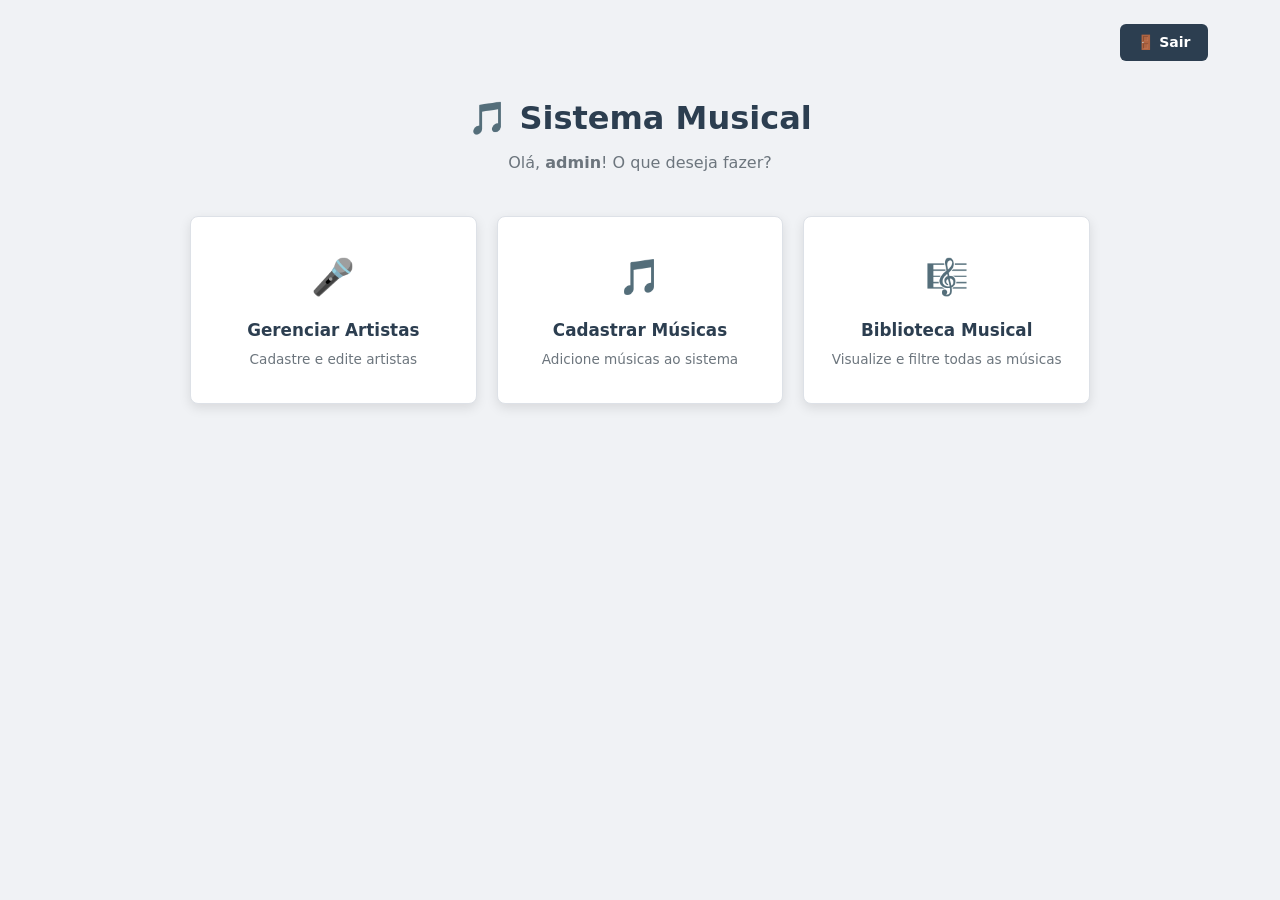
<file: index.html>
<!DOCTYPE html>
<html lang="pt-br">
<head>
    <meta charset="UTF-8">
    <meta name="viewport" content="width=device-width, initial-scale=1.0">
    <title>Menu Principal – Sistema Musical</title>
    <link rel="icon" href="data:image/svg+xml,<svg xmlns=%27http://www.w3.org/2000/svg%27 viewBox=%270 0 100 100%27><text y=%27.9em%27 font-size=%2790%27>🎵</text></svg>">
    <link rel="stylesheet" href="styles.css">
</head>
<body>

<div class="container">
    <div class="topbar">
        <a href="login.html" class="btn-back">🚪 Sair</a>
    </div>
    <div class="page-header">
        <h1>🎵 Sistema Musical</h1>
        <p>Olá, <strong>admin</strong>! O que deseja fazer?</p>
    </div>
    <div class="menu-grid">
        <div class="menu-card">
            <a href="cadastro_artista.html">
                <div class="menu-card-icon">🎤</div> 
                <div class="menu-card-title">Gerenciar Artistas</div>  
                <div class="menu-card-desc">Cadastre e edite artistas</div>   
            </a>
        </div>

        <div class="menu-card">
            <a href="cadastro_musica.html">
                <div class="menu-card-icon">🎵</div>
                <div class="menu-card-title">Cadastrar Músicas</div>
                <div class="menu-card-desc">Adicione músicas ao sistema</div>
            </a>
        </div>

        <div class="menu-card">
            <a href="listagem_musicas.html">
                <div class="menu-card-icon">🎼</div>
                <div class="menu-card-title">Biblioteca Musical</div>
                <div class="menu-card-desc">Visualize e filtre todas as músicas</div>
            </a>
        </div>

    </div>

</div>

</body>
</html>
</file>
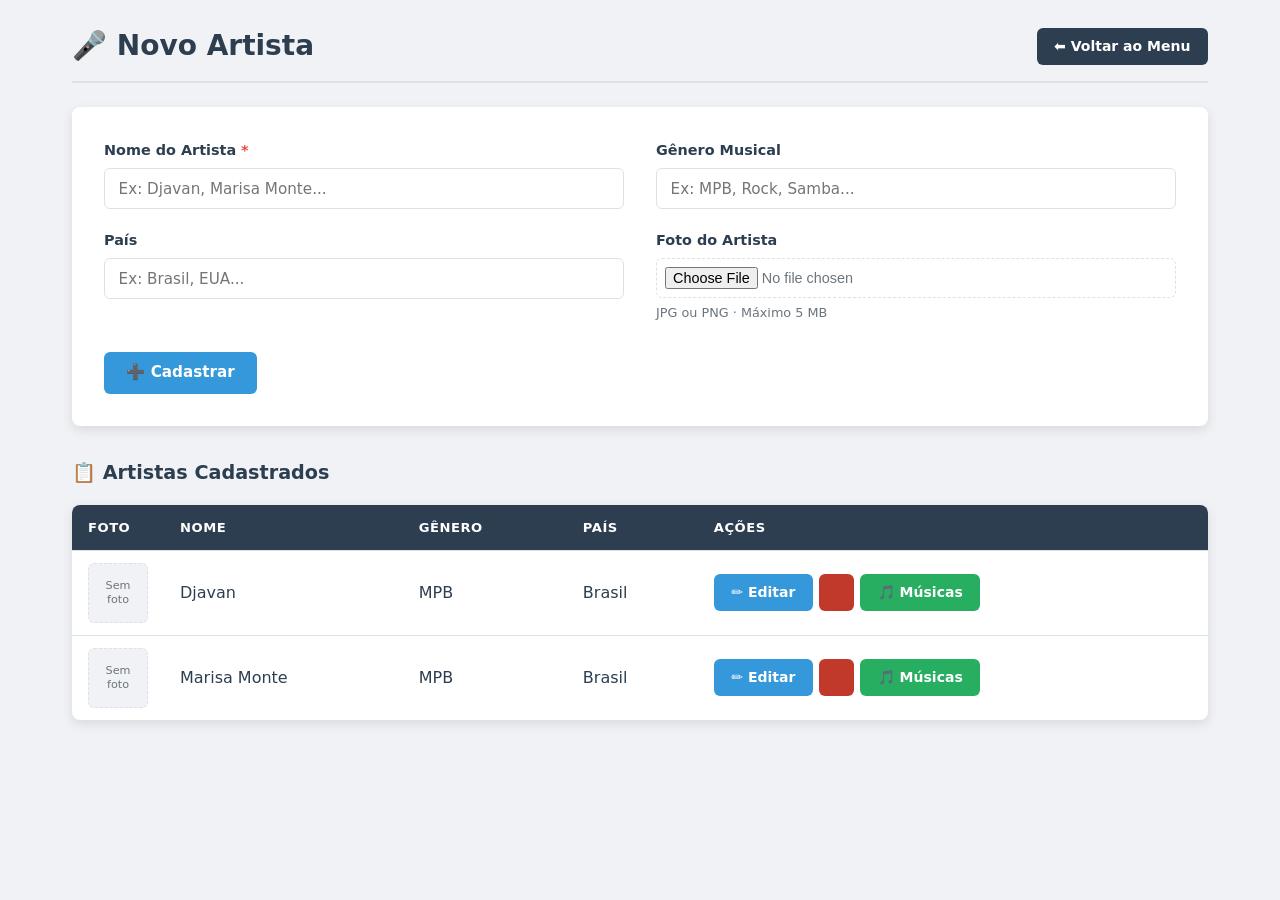
<file: cadastro_artista.html>
<!DOCTYPE html>
<html lang="pt-br">
<head>
    <meta charset="UTF-8">
    <meta name="viewport" content="width=device-width, initial-scale=1.0">
    <title>Novo Artista — Sistema Musical</title>
    <link rel="icon" href="data:image/svg+xml,<svg xmlns='%27http://www.w3.org/2000/svg%27' viewBox='%270 0 100 100%27'><text y='%27.9em%27 font-size='%2790%27'>🎵</text></svg>">
    <link rel="stylesheet" href="styles.css">
</head>
<body>
    <div class="container">

        <!-- A mesma barra de título da Biblioteca -->
        <div class="page-header-bar">
            <h2>🎤 Novo Artista</h2>
            <div class="header-actions">
                <a href="index.html" class="btn-back">⬅ Voltar ao Menu</a>
            </div>
        </div>

        <!-- Formulário de cadastro do artista -->
        <form method="post" action="#" enctype="multipart/form-data">

            <div class="form-grid">

                <div class="form-group">
                    <label for="nome">Nome do Artista <span style="color:var(--red)">*</span></label>
                    <input type="text" id="nome" name="nome"
                        required placeholder="Ex: Djavan, Marisa Monte...">
                </div>

                <div class="form-group">
                    <label for="genero">Gênero Musical</label>
                    <input type="text" id="genero" name="genero"
                        placeholder="Ex: MPB, Rock, Samba...">
                </div>

                <div class="form-group">
                    <label for="pais">País</label>
                    <input type="text" id="pais" name="pais"
                        placeholder="Ex: Brasil, EUA...">
                </div>

                <div class="form-group">
                    <label for="imagem">Foto do Artista</label>
                    <input type="file" id="imagem" name="imagem" accept="image/*">
                    <small>JPG ou PNG · Máximo 5 MB</small>
                </div>

            </div>

            <div class="form-actions">
                <button type="submit" class="btn-primary">➕ Cadastrar</button>
            </div>
        </form>

        <!-- Tabela de artistas cadastrados -->
        <h3>📋 Artistas Cadastrados</h3>

        <div class="table-container">
            <table>
                <thead>
                    <tr>
                        <th class="col-foto">Foto</th>
                        <th>Nome</th>
                        <th>Gênero</th>
                        <th>País</th>
                        <th class="col-acoes">Ações</th>
                    </tr>
                </thead>

                <tbody>
                    <tr>
                        <td><div class="no-image">Sem<br>foto</div></td>
                        <td>Djavan</td>
                        <td>MPB</td>
                        <td>Brasil</td>
                        <td>
                            <div class="action-buttons">
                                <a href="#" class="btn-edit">✏️ Editar</a>
                                <a href="#" class="btn-delete">️</a>
                                <a href="cadastro_musica.html" class="btn-music">🎵 Músicas</a>
                            </div>
                        </td>
                    </tr>

                    <tr>
                        <td><div class="no-image">Sem<br>foto</div></td>
                        <td>Marisa Monte</td>
                        <td>MPB</td>
                        <td>Brasil</td>
                        <td>
                            <div class="action-buttons">
                                <a href="#" class="btn-edit">✏️ Editar</a>
                                <a href="#" class="btn-delete">️</a>
                                <a href="cadastro_musica.html" class="btn-music">🎵 Músicas</a>
                            </div>
                        </td>
                    </tr>
                </tbody>
            </table>
        </div>

    </div>
</body>
</html>
</file>
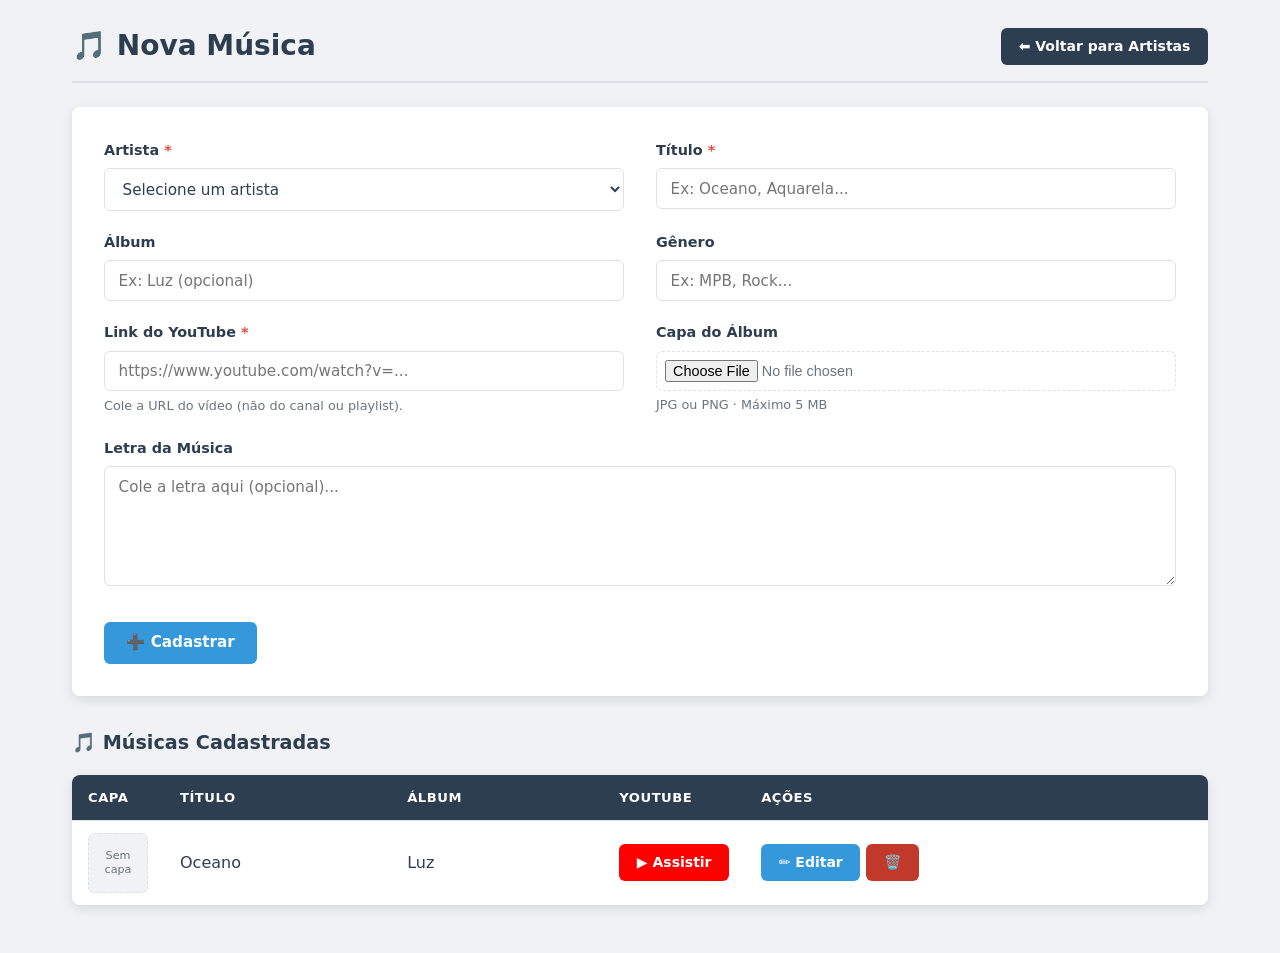
<file: cadastro_musica.html>
<!DOCTYPE html>
<html lang="pt-br">
<head>
    <meta charset="UTF-8">
    <meta name="viewport" content="width=device-width, initial-scale=1.0">
    <title>Nova Música — Sistema Musical</title>
    <link rel="icon" href="data:image/svg+xml,<svg xmlns=%27http://www.w3.org/2000/svg%27 viewBox=%270 0 100 100%27><text y=%27.9em%27 font-size=%2790%27>🎵</text></svg>">
    <link rel="stylesheet" href="styles.css">
</head>
<body>
    <div class="container">

    
        <div class="page-header-bar">
            <h2>🎵 Nova Música</h2>
            <div class="header-actions">
                <a href="cadastro_artista.html" class="btn-back">⬅ Voltar para Artistas</a>
            </div>
        </div>

      
        <form method="post" action="#" enctype="multipart/form-data">

            <div class="form-grid">

  
                <div class="form-group">
                    <label for="artista_id">Artista <span style="color:var(--red)">*</span></label>
         
                    <select name="artista_id" id="artista_id" required>
                        <option value="">Selecione um artista</option>
                        <option value="1">Djavan</option>
                        <option value="2">Marisa Monte</option>
                        <option value="3">KoRn</option>
                        
                    </select>
                </div>

                <div class="form-group">
                    <label for="titulo">Título <span style="color:var(--red)">*</span></label>
                    <input type="text" id="titulo" name="titulo" required placeholder="Ex: Oceano, Aquarela...">
                </div>

       
                <div class="form-group">
                    <label for="album">Álbum</label>
                    <input type="text" id="album" name="album" placeholder="Ex: Luz (opcional)">
                </div>

                <div class="form-group">
                    <label for="genero">Gênero</label>
                    <input type="text" id="genero" name="genero" placeholder="Ex: MPB, Rock...">
                </div>

          
                <div class="form-group">
                    <label for="youtube_link">Link do YouTube <span style="color:var(--red)">*</span></label>
         
                    <input type="url" id="youtube_link" name="youtube_link" required placeholder="https://www.youtube.com/watch?v=...">
                    <small>Cole a URL do vídeo (não do canal ou playlist).</small>
                </div>

                <div class="form-group">
                    <label for="imagem_capa">Capa do Álbum</label>
                 
                    <input type="file" id="imagem_capa" name="imagem_capa" accept="image/*">
                    <small>JPG ou PNG · Máximo 5 MB</small>
                </div>

  
                <div class="form-group full">
                    <label for="letra">Letra da Música</label>
              
                    <textarea id="letra" name="letra" placeholder="Cole a letra aqui (opcional)..."></textarea>
                </div>

            </div>

            <div class="form-actions">
                <button type="submit" class="btn-primary">➕ Cadastrar</button>
            </div>
        </form>


     
        <h3>🎵 Músicas Cadastradas</h3>
        <div class="table-container">
            <table>
                <thead>
                    <tr>
                        <th class="col-capa">Capa</th>
                        <th>Título</th>
                        <th>Álbum</th>
                        <th class="col-youtube">YouTube</th>
                        <th class="col-acoes">Ações</th>
                    </tr>
                </thead>
                <tbody>
                    <tr>
                        <td><div class="no-image">Sem<br>capa</div></td>
                        <td>Oceano</td>
                        <td>Luz</td>
                 
                        <td><a href="#" target="_blank" class="btn-youtube">▶ Assistir</a></td>
                        <td>
                            <div class="action-buttons">
                                <a href="#" class="btn-edit">✏️ Editar</a>
                                <a href="#" class="btn-delete">🗑️</a>
                            </div>
                        </td>
                    </tr>
                </tbody>
            </table>
        </div>

    </div>
</body>
</html>
</file>
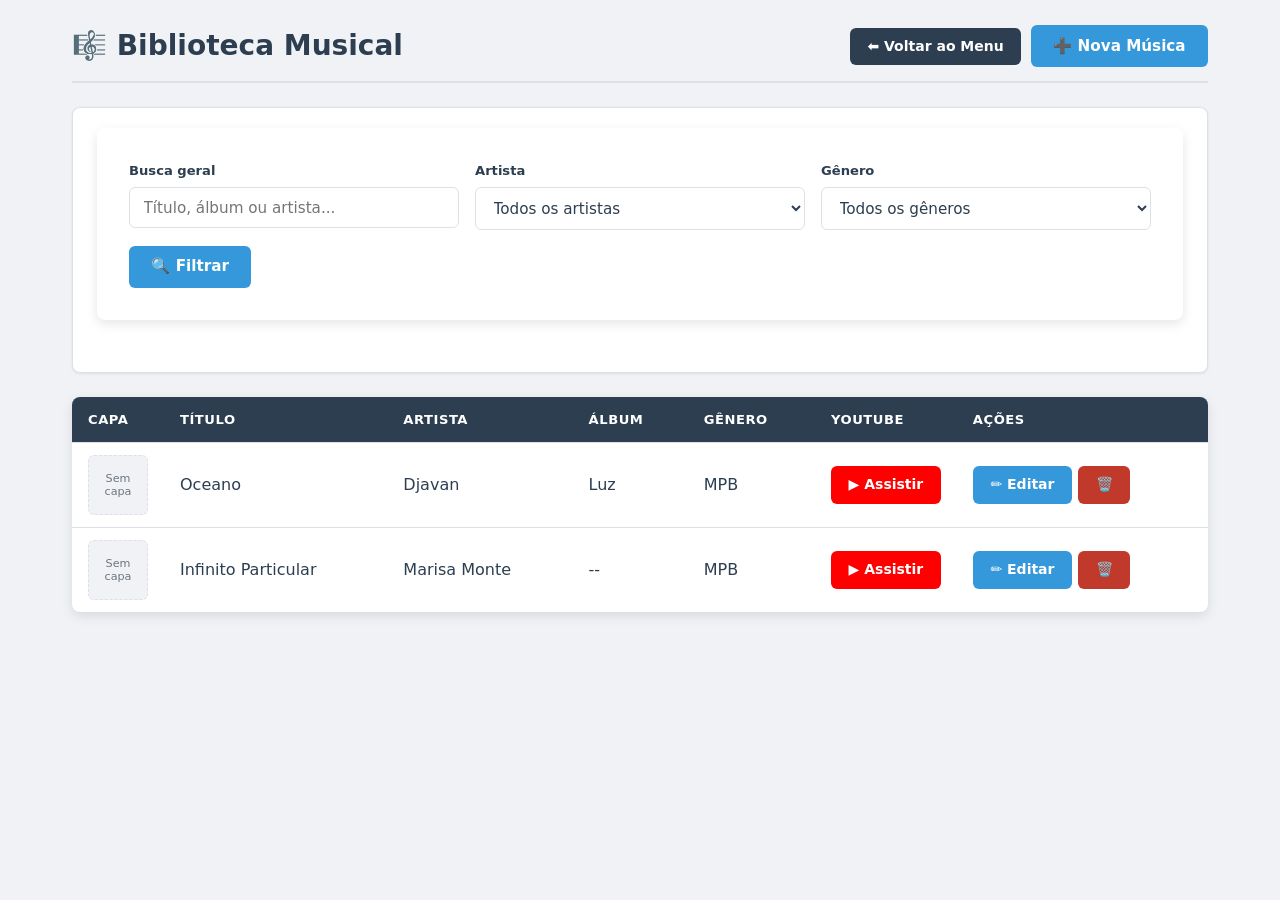
<file: listagem_musicas.html>
<!DOCTYPE html>
<html lang="pt-br">
<head>
  <meta charset="UTF-8">
  <meta name="viewport" content="width=device-width, initial-scale=1.0">
  <title>Biblioteca Musical - Sistema Musical</title>
  <link rel="icon" href="data:image/svg+xml,<svg xmlns=%27http://www.w3.org/2000/svg%27 viewBox=%270 0 100 100%27><text y=%27.9em%27 font-size=%2790%27>🎵</text></svg>">
  <link rel="stylesheet" href="styles.css">
</head>
<body>
<div class="container">

  <div class="page-header-bar">
    <h2>🎼 Biblioteca Musical</h2>   
    <div class="header-actions">

      <a href="index.html" class="btn-back">⬅ Voltar ao Menu</a>
      <a href="cadastro_musica.html" class="btn-primary">➕ Nova Música</a>
    </div>
  </div>

  <div class="filters">
    <form method="get" class="filter-form" action="#">

      <div class="filter-group">

        <div class="filter-item">
          <label for="busca">Busca geral</label>
          <input type="text" name="busca" id="busca" placeholder="Título, álbum ou artista...">
        </div>
        
        <div class="filter-item">
          <label for="artista">Artista</label>

          <select name="artista" id="artista">
            <option value="">Todos os artistas</option>
            <option value="1">Djavan</option>
            <option value="2">Marisa Monte</option>
          </select>
        </div>

        <div class="filter-item">
          <label for="genero">Gênero</label>
          <select name="genero" id="genero">
            <option value="">Todos os gêneros</option>
            <option value="MPB">MPB</option>
          </select>
        </div>
      </div>

      <div class="filter-actions">
        <button type="submit" class="btn-primary">🔍 Filtrar</button>
      </div>
    </form>
  </div>

  <div class="table-container">
    <table>
      <thead>
        <tr>
          <th class="col-capa">Capa</th>
          <th>Título</th>
          <th>Artista</th>
          <th>Álbum</th>
          <th>Gênero</th>
          <th class="col-youtube">YouTube</th>
          <th class="col-acoes">Ações</th>
        </tr>
      </thead>

      <tbody>
        <tr>

          <td><div class="no-image">Sem<br>capa</div></td>
          <td>Oceano</td>
          <td>Djavan</td>
          <td>Luz</td>
          <td>MPB</td>

          <td><a href="#" target="_blank" class="btn-youtube">▶ Assistir</a></td>
          <td>

            <div class="action-buttons">
              <a href="#" class="btn-edit">✏️ Editar</a>
              <a href="#" class="btn-delete">🗑️</a>
            </div>
          </td>
        </tr>
        <tr>
          <td><div class="no-image">Sem<br>capa</div></td>
          <td>Infinito Particular</td>
          <td>Marisa Monte</td>
          <td>--</td>
          <td>MPB</td>
          <td><a href="#" target="_blank" class="btn-youtube">▶ Assistir</a></td>
          <td>
            <div class="action-buttons">
              <a href="#" class="btn-edit">✏️ Editar</a>
              <a href="#" class="btn-delete">🗑️</a>
            </div>
          </td>
        </tr>
      </tbody>
    </table>
  </div>

</div>
</body>
</html>
</file>
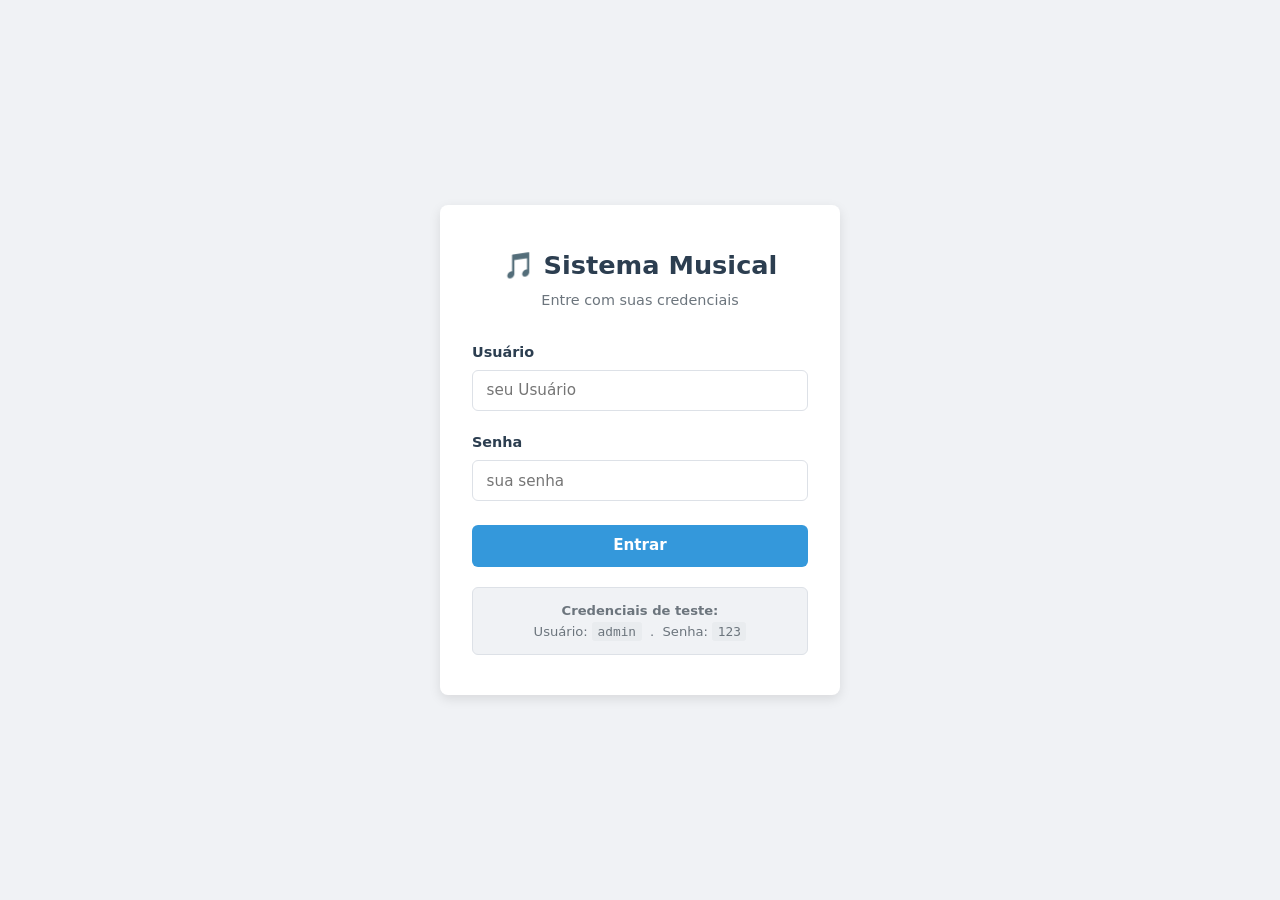
<file: login.html>
<!DOCTYPE html>
<html lang="pt-br">
<head>
    <meta charset="UTF-8">
    <meta name="viewport" content="width=device-width, initial-scale=1.0">
    <title>Login - Sistema Musical</title>
    <link rel="icon" href="data:image/svg+xml,<svg xmlns=%27http://www.w3.org/2000/svg%27 viewBox=%270 0 100 100%27><text y=%27.9em%27 font-size=%2790%27>🎵</text></svg>">
    <link rel="stylesheet" href="styles.css">
</head>
<body>

    <div class="login-page">
        <div class="login-card">

            <div class="login-header">
                <h1>🎵 Sistema Musical</h1>
                <p>Entre com suas credenciais</p>
            </div>

            <form action="index.html" method="get">
                <div class="form-group">
                    <label for="Usuario">Usuário</label>
                    <input type="text"
                           id="Usuario"
                           name="Usuario"
                           required
                           autocomplete="username"
                           placeholder="seu Usuário">
                </div>

                <div class="form-group">
                    <label for="senha">Senha</label>
                    <input type="password"
                           id="senha"
                           name="senha"
                           required
                           autocomplete="current-password"
                           placeholder="sua senha">
                </div>

                <button type="submit" class="btn-primary">Entrar</button>    
            </form>

            <div class="login-hint">
                <strong>Credenciais de teste:</strong><br>
                Usuário: <code>admin</code> &nbsp;.&nbsp; Senha: <code>123</code>
            </div>

        </div> 
        
    </div>

</body>
</html>
</file>
<file: styles.css>
/* =============================================
SISTEMA MUSICAL: Folha de Estilos Principal
=============================================
Um único arquivo para TODAS as telas. Ele cresce a cada aula:
Aula 1: base, formulário, botões, login e menu
Aula 2: títulos, barra de título, cores dos botões, tabelas e filtros
Aula 3: formulário em grade, campo de foto e botão de músicas
Aula 4: url e textarea, campo "full", utilitários e celular
============================================= */
/* -----------------------------------------------
1. VARIÁVEIS E RESET [AULA 1]
----------------------------------------------- */
/* :root guarda as variáveis. Escrevemos o valor UMA vez e usamos
em todo lugar com var(--nome). Para mudar a identidade visual do
sistema, basta trocar as cores aqui. */
:root {
--primary: #2c3e50; /* azul bem escuro: títulos, cabeçalho da tabela */
--blue: #3498db; /* azul: botão principal e editar */
--blue-dark: #2980b9; /* azul escuro: hover */
--green: #27ae60; /* verde: botão de músicas */
--red: #e74c3c; /* vermelho: excluir e o * de obrigatório */
--red-dark: #c0392b;
--bg: #f0f2f5; /* fundo cinza claro da página */
--surface: #ffffff; /* fundo dos cartões */
--border: #dde1e7; /* cor das bordas */
--text: #2c3e50;
--text-muted: #6c757d; /* texto cinza, menos importante */
--shadow-sm: 0 1px 3px rgba(0,0,0,.08); /* sombra fraca */
--shadow-md: 0 4px 12px rgba(0,0,0,.10); /* sombra média */
--radius: 8px; /* arredondamento dos cantos */
--font: 'Segoe UI', system-ui, -apple-system, sans-serif;
}
/* Reset: zera as margens que o navegador coloca sozinho.
box-sizing: border-box faz a largura já incluir padding e borda. */
*, *::before, *::after {
margin: 0;
padding: 0;
box-sizing: border-box;
}
/* A página inteira: fonte, fundo e cor do texto. */
body {
font-family: var(--font);
background-color: var(--bg);
color: var(--text);
line-height: 1.6; /* espaço entre as linhas do texto */
min-height: 100vh; /* no mínimo a altura toda da tela */
}
/* -----------------------------------------------
2. FORMULÁRIOS [AULA 1]
Base usada por TODAS as telas que têm <form>.
----------------------------------------------- */
/* Todo formulário vira um cartão branco com sombra. */
form {
background: var(--surface);
padding: 2rem;
border-radius: var(--radius);
box-shadow: var(--shadow-md);
margin-bottom: 2rem;
}
/* Espaço embaixo de cada grupo (rótulo + campo). */
.form-group {
margin-bottom: 1.25rem;
}
/* display: block coloca o rótulo numa linha só dele, em cima do campo. */
label {
display: block;
margin-bottom: .4rem;
font-size: .9rem;
font-weight: 600;
color: var(--primary);
}
/* Os campos ocupam a largura toda e ganham borda fina.
textarea e select já ficam prontos para as próximas telas. */
input[type="text"],
input[type="password"],
textarea,
select {
width: 100%;
padding: .65rem .85rem;
border: 1.5px solid var(--border);
border-radius: 6px;
font-size: .95rem;
font-family: var(--font); /* sem isso, campos usam outra fonte */
color: var(--text);
background: var(--surface);
transition: border-color .2s, box-shadow .2s; /* muda suave */
}
/* :focus = quando a pessoa clica no campo. A borda fica azul. */
input:focus,
textarea:focus,
select:focus {
outline: none;
border-color: var(--blue);
box-shadow: 0 0 0 3px rgba(52,152,219,.15);
}
/* -----------------------------------------------
3. BOTÕES [AULA 1, cores novas nas aulas 2 e 3]
----------------------------------------------- */
/* Seletor em grupo (vírgulas): TODOS os botões do sistema têm o 
   mesmo formato. Cada um ganha a sua cor mais abaixo. */
.btn-primary,
.btn-edit,
.btn-delete,
.btn-music,
.btn-back,
.btn-youtube {
display: inline-flex; /* ícone e texto alinhados */
align-items: center;
justify-content: center;
gap: .35rem;
padding: .55rem 1.1rem;
border: none;
border-radius: 6px;
font-size: .875rem;
font-weight: 600;
font-family: var(--font);
cursor: pointer; /* mãozinha no mouse */
text-decoration: none; /* links sem sublinhado */
white-space: nowrap; /* texto não quebra linha */
transition: background-color .2s, transform .15s, box-shadow .2s;
line-height: 1.4;
}
/* Botão principal: azul. No hover escurece e sobe 1px. */
.btn-primary {
padding: .65rem 1.4rem;
font-size: .95rem;
background: var(--blue);
color: #fff;
}
.btn-primary:hover { background: var(--blue-dark); transform: translateY(-1px); box-shadow: var(--shadow-sm); }
/* Voltar e Sair: escuro. */
.btn-back { background: var(--primary); color: #fff; }
.btn-back:hover { background: #1a252f; }
/* -----------------------------------------------
5. TELA DE LOGIN [AULA 1]
----------------------------------------------- */
/* O body do login vira flex para centralizar o cartão:
justify-content = horizontal, align-items = vertical. */
.login-page {
display: flex;
justify-content: center;
align-items: center;
min-height: 100vh;
background: var(--bg);
padding: 1rem;
}
/* O cartão branco, com no máximo 400px de largura. */
.login-card {
background: var(--surface);
padding: 2.5rem 2rem;
border-radius: var(--radius);
box-shadow: var(--shadow-md);
width: 100%;
max-width: 400px;
}
/* O form já é um cartão (seção 2). Dentro do login-card tiramos
o fundo e a sombra para não ficar "caixa dentro de caixa". */
.login-card form {
background: none;
box-shadow: none;
padding: 0;
margin: 0;
}
.login-header {
text-align: center;
margin-bottom: 1.75rem;
}
.login-header h1 {
font-size: 1.6rem;
color: var(--primary);
margin-bottom: .25rem;
}
.login-header p {
color: var(--text-muted);
font-size: .9rem;
}
/* Seletor com espaço = "que está dentro de". Só o botão do login
ocupa a largura toda. */
.login-card .btn-primary {
width: 100%;
margin-top: .25rem;
}
/* A caixinha com a dica das credenciais. */
.login-hint {
margin-top: 1.25rem;
padding: .75rem 1rem;
background: var(--bg);
border-radius: 6px;
text-align: center;
font-size: .82rem;
color: var(--text-muted);
border: 1px solid var(--border);
}
.login-hint code {
background: #e9ecef;
padding: .1rem .35rem;
border-radius: 3px;
font-size: .8rem;
}
/* -----------------------------------------------
6. LAYOUT BASE [AULA 1]
O container de todas as telas, menos o login.
----------------------------------------------- */
/* Largura máxima de 1200px. margin: 0 auto centraliza a caixa. */
.container {
max-width: 1200px;
margin: 0 auto;
padding: 24px 32px;
}
/* -----------------------------------------------
7. MENU PRINCIPAL [AULA 1]
----------------------------------------------- */
/* flex-end empurra o botão Sair para a direita. */
.topbar {
display: flex;
justify-content: flex-end;
margin-bottom: 2rem;
}
.page-header {
text-align: center;
margin-bottom: 2.5rem;
}
.page-header h1 {
font-size: 2rem;
color: var(--primary);
margin-bottom: .35rem;
}
.page-header p { color: var(--text-muted); font-size: 1rem; }
/* A grade dos cards. auto-fit + minmax(240px, 1fr):
261 "coloque quantas colunas couberem, cada uma com no mínimo 240px".
262 No celular os cards descem sozinhos. */
.menu-grid {
display: grid;
grid-template-columns: repeat(auto-fit, minmax(240px, 1fr));
gap: 1.25rem;
max-width: 900px;
margin: 0 auto;
}
.menu-card {
background: var(--surface);
border-radius: var(--radius);
box-shadow: var(--shadow-md);
transition: transform .2s, box-shadow .2s;
border: 1px solid var(--border);
}
/* Com o mouse em cima, o card sobe 4px e a sombra cresce. */
.menu-card:hover {
transform: translateY(-4px);
box-shadow: 0 8px 20px rgba(0,0,0,.13);
}
/* display: block faz o link ocupar o card inteiro (tudo clicável). */
.menu-card a {
display: block;
padding: 2rem 1.5rem;
text-align: center;
text-decoration: none;
color: var(--text);
}
.menu-card-icon { font-size: 2.2rem; margin-bottom: .75rem; }
.menu-card-title { font-size: 1.05rem; font-weight: 600; color: var(--primary); margin-bottom: .35rem; }
.menu-card-desc { font-size: .85rem; color: var(--text-muted); }
/* [AULA 2] Cores dos botões de ação da tabela. 
Azul = ação normal. Vermelho = perigo (excluir). */
.btn-edit {background: var(--blue); color: #fff;}
.btn-edit:hover {background: var(--blue-dark);}
.btn-delete {background: var(--red-dark); color: #fff;}
.btn-delete:hover {background: var(--red-dark);}
/* [AULA 2] O vermelho do Youtube, para reconhecer na hora. */
.btn-youtube {background: #ff0000; color:#fff;}
.btn-youtube:hover {background: #cc0000;}
/* -----------------------------------------------
8. TIPOGRAFIA [h2 na AULA 2]
----------------------------------------------- */
/* Todo h2 do sistema: grande, cor principal e uma linha embaixo. */
h2 {
    font-size: 1.75rem;
    font-weight: 600;
    color: var(--primary);
    margin-bottom: 1.5rem;
    padding-bottom: .75rem;
    border-bottom: 2px solid var(--border);
}
/* -----------------------------------------------
9. CABEÇALHO DE PÁGINA COM AÇÕES [AULA 2]
Usado na Biblioteca e nos dois cadastros.
----------------------------------------------- */
/* space-between: título na esquerda, botões na direita.
flex-wrap: se faltar espaço, os botões descem. */
.page-header-bar {
    display: flex;
    align-items: center;
    justify-content: space-between;
    gap: 1rem;
    margin-bottom: 1.5rem;
    padding-bottom: .75rem;
    border-bottom: 2px solid var(--border);
    flex-wrap: wrap;
}
/* A barra já tem linha embaixo. Tiramos a linha do h2 que está dentro dela, senão ficariam duas. */
.page-header-bar h2 {
    margin: 0;
    padding: 0;
    border: none;
    font-size: 1.75rem;
    font-weight: 600;
    color: var(--primary);
}
.page-header-bar .header-actions {
    display: flex;
    gap: .6rem;
    flex-wrap: wrap;
    align-items: center;
}
/* -----------------------------------------------
11. TABELAS [AULA 2]
----------------------------------------------- */
/* A caixa da tabela. overflow: hidden corta o que passa dos cantos 
redondos (senão o cabeçalho escuro "vaza" no canto). */
.table-container {
    background: var(--surface);
    border-radius: var(--radius);
    box-shadow: var(--shadow-md);
    overflow: hidden;
    margin-bottom: 1.5rem;
}
/* [AULA 2] Cores dos botões de ação da tabela. 
Azul = ação normal. Vermelho = perigo (excluir). */
.btn-edit {background: var(--blue); color: #fff;}
.btn-edit:hover {background: var(--blue-dark);}
.btn-delete {background: var(--red-dark); color: #fff;}
.btn-delete:hover {background: var(--red-dark);}
/* [AULA 2] O vermelho do Youtube, para reconhecer na hora. */
.btn-youtube {background: #ff0000; color:#fff;}
.btn-youtube:hover {background: #cc0000;}
/* -----------------------------------------------
8. TIPOGRAFIA [h2 na AULA 2]
----------------------------------------------- */
/* Todo h2 do sistema: grande, cor principal e uma linha embaixo. */
h2 {
    font-size: 1.75rem;
    font-weight: 600;
    color: var(--primary);
    margin-bottom: 1.5rem;
    padding-bottom: .75rem;
    border-bottom: 2px solid var(--border);
}
/* -----------------------------------------------
9. CABEÇALHO DE PÁGINA COM AÇÕES [AULA 2]
Usado na Biblioteca e nos dois cadastros.
----------------------------------------------- */
/* space-between: título na esquerda, botões na direita.
flex-wrap: se faltar espaço, os botões descem. */
.page-header-bar {
    display: flex;
    align-items: center;
    justify-content: space-between;
    gap: 1rem;
    margin-bottom: 1.5rem;
    padding-bottom: .75rem;
    border-bottom: 2px solid var(--border);
    flex-wrap: wrap;
}
/* A barra já tem linha embaixo. Tiramos a linha do h2 que está dentro dela, senão ficariam duas. */
.page-header-bar h2 {
    margin: 0;
    padding: 0;
    border: none;
    font-size: 1.75rem;
    font-weight: 600;
    color: var(--primary);
}
.page-header-bar .header-actions {
    display: flex;
    gap: .6rem;
    flex-wrap: wrap;
    align-items: center;
}
/* -----------------------------------------------
11. TABELAS [AULA 2]
----------------------------------------------- */
/* A caixa da tabela. overflow: hidden corta o que passa dos cantos 
redondos (senão o cabeçalho escuro "vaza" no canto). */
.table-container {
    background: var(--surface);
    border-radius: var(--radius);
    box-shadow: var(--shadow-md);
    overflow: hidden;
    margin-bottom: 1.5rem;
}
/* border-collapse: as bordas das células viram uma só. */
table {
    width: 100%;
    border-collapse: collapse;
}
/* Espaço dentro das células e uma linha fina entre as linhas. */
th, td {
    padding: 12px 16px;
    text-align: left;
    vertical-align: middle;
    border-bottom: 1px solid var(--border);
}
/* Cabeçalho escuro, letra branca e MAIÚSCULA. */
th {
    background: var(--primary);
    color: #fff;
    font-size: .82rem;
    font-weight: 600;
    letter-spacing: .04em;
    text-transform: uppercase;
    white-space: nowrap;
}
tbody tr:last-child td { border-bottom: none; } /* a última linha sem borda */
tbody tr:hover { background: #f8fafc; } /* linha clareia com o mouse */
/* Larguras fixas das colunas pequenas. */
.col-foto,
.col-capa { width: 90px; white-space: nowrap; }
.col-youtube { width: 110px; white-space: nowrap; }
.col-acoes { white-space: nowrap; }
/* Editar, Excluir (e Músicas) lado a lado. */
.action-buttons {
    display: flex;
    gap: 6px;
    align-items: center;
    flex-wrap: nowrap;
}
/* [Sprint 2] A miniatura da capa ou da foto de verdade. */
.table-thumbnail {
    width: 60px;
    height: 60px;
    object-fit: cover;
    border-radius: 6px;
    display: block;
}
/* O quadrado "Sem capa / Sem foto": borda tracejada e texto no meio. */
.no-image {
    width: 60px;
    height: 60px;
    background: var(--bg);
    border: 1.5px dashed var(--border);border-radius: 6px;
    display: flex;
    align-items: center;
    justify-content: center;
    font-size: .7rem;
    color: var(--text-muted);
    text-align: center;
    line-height: 1.2;
}
/* [Sprint 2] Célula de "nenhuma música encontrada". */
td.empty-cell {
    text-align: center;
    color: var(--text-muted);
    padding: 2rem;
    font-size: .95rem;
}
/* -----------------------------------------------
14. FILTROS [AULA 2]
----------------------------------------------- */
.filters {
    background: var(--surface);
    padding: 1.25rem 1.5rem;
    border-radius: var(--radius);
    box-shadow: var(--shadow-sm);
    margin-bottom: 1.5rem;
    border: 1px solid var(--border);
}
/* Os filtros lado a lado. flex-wrap: descem se não couber. */
.filter-group {
    display: flex;
    gap: 1rem;
    flex-wrap: wrap;
    margin-bottom: 1rem;
}
/* flex: 1 = cada filtro pega a mesma fatia do espaço.
170 min-width impede que fique fino demais. */
.filter-item {
    flex: 1;
    min-width: 180px;
}
.filter-item label {
    font-size: .82rem;
}
.filter-actions {
    display: flex;
    gap: .75rem;
    align-items: center;
}





/* [AULA 3] Verde = ir para as músicas do artista. */
.btn-music {
    background: var(--green);
    color: #fff;
}

.btn-music:hover {
    background: #219a52;
}

/* [AULA 3] O subtítulo das tabelas dos cadastros. */
h3 {
    font-size: 1.2rem;
    font-weight: 600;
    color: var(--primary);
    margin: 2rem 0 1rem; /* 2rem em cima, 0 nos lados, 1rem embaixo */
}

/* [AULA 3] Seletor de atributo: só o input de arquivo.
A borda tracejada lembra "solte o arquivo aqui". */
input[type="file"] {
    width: 100%;
    padding: .5rem;
    border: 1.5px dashed var(--border);
    border-radius: 6px;
    font-size: .9rem;
    color: var(--text-muted);
    cursor: pointer;
}

/* [AULA 3] O texto de ajuda fica embaixo do campo, pequeno e cinza. */
small {
    display: block;
    margin-top: .3rem;
    font-size: .8rem;
    color: var(--text-muted);
}

/* [AULA 3] 2 colunas iguais (1fr = uma fração do espaço).
gap: 0 entre linhas (o form-group já tem margem) e 2rem entre colunas. */
.form-grid {
    display: grid;
    grid-template-columns: 1fr 1fr;
    gap: 0 2rem;
}

/* [AULA 3] Os botões abaixo do formulário, lado a lado. */
.form-actions {
    display: flex;
    gap: .75rem;
    align-items: center;
    flex-wrap: wrap;
    margin-top: .5rem;
    grid-column: 1 / -1;
}

/* [AULA 3, usada na Sprint 2] Mostra a foto já salva ao editar. */
.current-image {
    display: flex;
    align-items: center;
    gap: .75rem;
    margin-top: .75rem;
    padding: .75rem;
    background: var(--bg);
    border-radius: 6px;
}

.current-image img {
    width: 64px;
    height: 64px;
    object-fit: cover; /* corta a foto sem esticar */
    border-radius: 6px;
    flex-shrink: 0;
}

.current-image small {
    margin: 0;
    color: var(--text-muted);
}
/* -----------------------------------------------
   4. MENSAGENS [AULA 4, usadas de verdade na Sprint 2]
   Ex.: "Artista cadastrado!" (success) ou "Senha incorreta" (error).
----------------------------------------------- */
.message {
    display: flex;
    align-items: center;
    gap: .6rem;
    padding: .85rem 1.1rem;
    border-radius: 6px;
    margin-bottom: 1.25rem;
    font-size: .95rem;
    font-weight: 500;
}

.message.success { background: #d4edda; color: #155724; border: 1px solid #c3e6cb; }
.message.error   { background: #f8d7da; color: #721c24; border: 1px solid #f5c6cb; }

/* [AULA 4] A caixa da letra: começa com 120px de altura.
   resize: vertical deixa esticar só para baixo. */
textarea {
    min-height: 120px;
    resize: vertical;
}


/* -----------------------------------------------
   10. FORMULÁRIO EM GRADE [AULAS 3 e 4]
----------------------------------------------- */
/* [AULA 4] Outros tipos de input ficam iguais ao text. */
input[type="number"],
input[type="url"],
input[type="date"] {
    width: 100%;
    padding: .65rem .85rem;
    border: 1.5px solid var(--border);
    border-radius: 6px;
    font-size: .95rem;
    font-family: var(--font);
    color: var(--text);
    background: var(--surface);
    transition: border-color .2s, box-shadow .2s;
}

/* [AULA 4] O campo com a classe "full" vai da 1a à última linha
   da grade: ocupa as 2 colunas (usado na letra da música). */
.form-grid .form-group.full {
    grid-column: 1 / -1;
}


/* -----------------------------------------------
   15. UTILITÁRIOS [AULA 4]
   Classes pequenas para usar direto no HTML, sem criar regra nova.
   mt = margin-top, mb = margin-bottom.
----------------------------------------------- */
.text-center { text-align: center; }
.text-muted  { color: var(--text-muted); font-size: .9rem; }

.mt-1 { margin-top: .5rem; }
.mt-2 { margin-top: 1rem; }
.mt-3 { margin-top: 1.5rem; }
.mb-1 { margin-bottom: .5rem; }
.mb-2 { margin-bottom: 1rem; }
.mb-3 { margin-bottom: 1.5rem; }


/* -----------------------------------------------
   16. RESPONSIVIDADE [AULA 4]
   Tudo aqui dentro só vale em telas de até 768px (celular e
   tablet em pé). Fica no FIM do arquivo para vencer as regras de cima.
   Teste: F12, depois o ícone de celular (modo responsivo).
----------------------------------------------- */
@media (max-width: 768px) {
    .container { padding: 16px; } /* menos espaço nas bordas */
    h2 { font-size: 1.4rem; }
    form { padding: 1.25rem; }
    .form-grid { grid-template-columns: 1fr; } /* formulário em 1 coluna */
    .filter-group { flex-direction: column; gap: .75rem; } /* filtros empilhados */
    .filter-item { min-width: 100%; }
    .table-container { overflow-x: auto; } /* tabela rola para o lado */
    table { min-width: 560px; }
    th, td { padding: 10px 12px; font-size: .85rem; }
    .table-thumbnail,
    .no-image { width: 48px; height: 48px; }
    .col-foto, .col-capa { width: 68px; }
    .action-buttons { flex-wrap: wrap; gap: 4px; }
    .btn-edit, .btn-delete, .btn-music, .btn-youtube {
        padding: .4rem .7rem;
        font-size: .78rem;
    }
    .menu-grid { grid-template-columns: 1fr; } /* menu: 1 card por linha */
}
</file>
